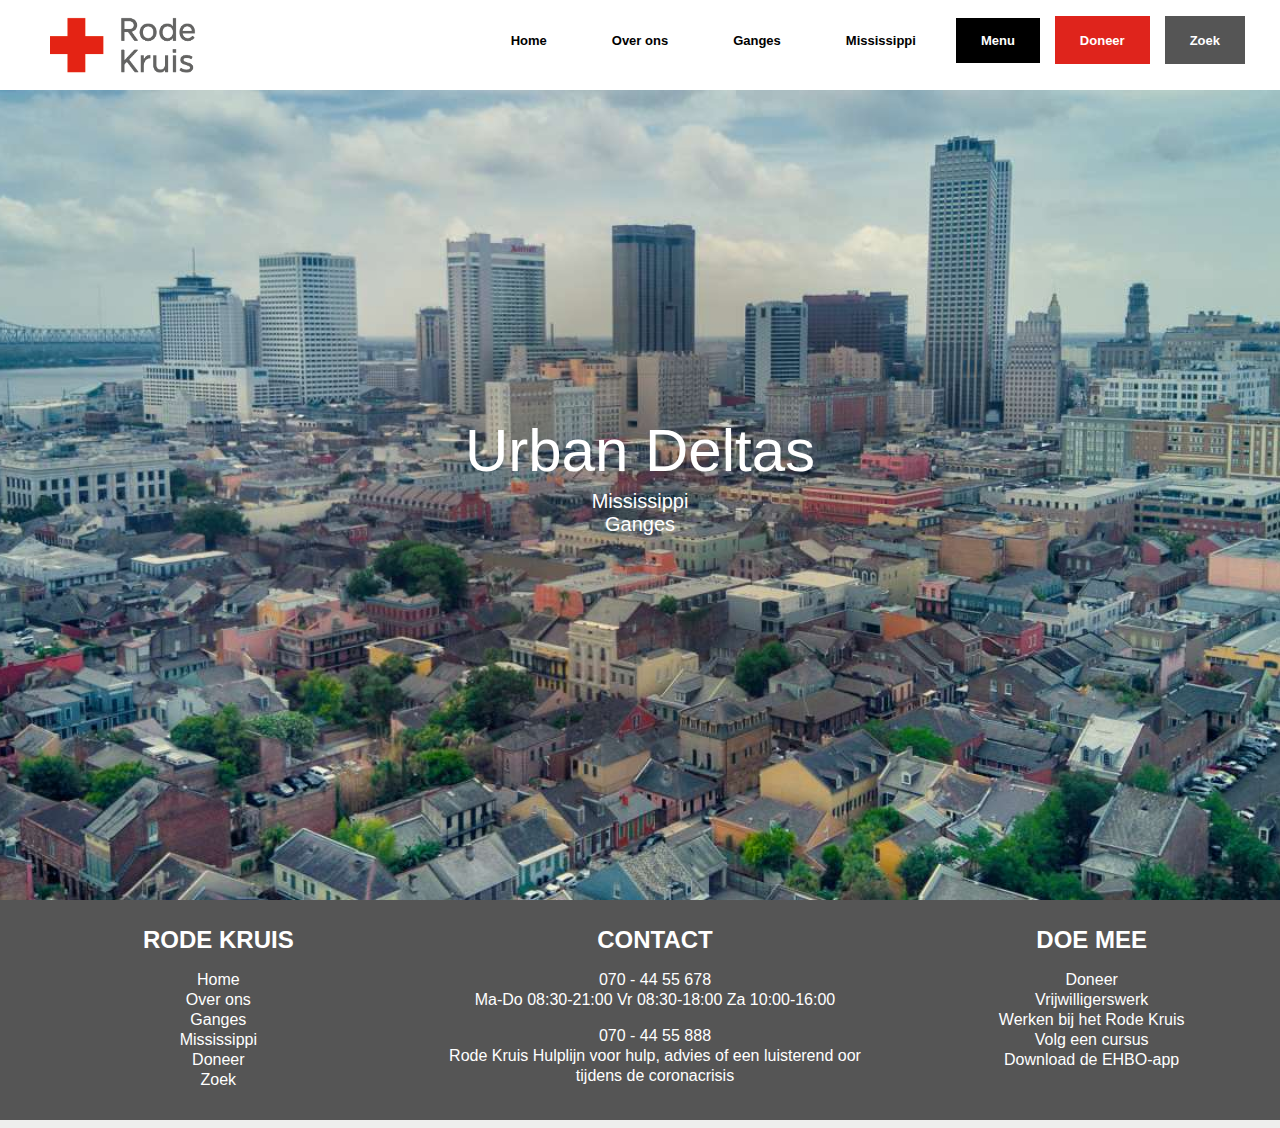
<file: WebsiteHWUD/index.html>
<!DOCTYPE html>
<html lang="nl">
	<head>
		<title>Rode Kruis</title>
		<link rel="stylesheet" type="text/css" href="./css/stylesheet.css" />
		<meta name="viewport" content="width=device-width,initial-scale=1.0" />
		<meta charset="UTF-8">
		<meta name="description"content="Rode Kruis Deltas Homepagina">
		<meta name="keywords"content="Mississippi,Ganges,New Orleans,Dhaka,Mississippi River Delta,Ganges Delta">
		<meta name="author"content="Sil Buyck">
	</head>
	<body>
			<div class="header">
				<img src="./afbeeldingen/rode-kruis-logo-transparant.png" alt="rodekruislogo" class="logo">
					<nav>
						<ul>
								<li id="home"><a href="index.html"><b>Home</b></a></li> 
								<li id="overons"><a href="overons.html"><b>Over ons</b></a></li> 
								<li id="ganges"><a href="ganges.html"><b>Ganges</b></a></li> 
								<li id="mississippi"><a href="mississippi.html"><b>Mississippi</b></a></li> 
								<li id="menu"><b>Menu</b></li>
								<li id="doneer"><a href="doneer.html"><b>Doneer</b></a></li> 
								<li id="zoek"><a href="zoek.html"><b>Zoek</b></a></li> 
						</ul>
					</nav>
			</div>
			
			<div class="main">
			<img src="./afbeeldingen/neworleansluchtfoto.jpg" alt="New Orleans City" class="neworleansluchtfoto">
				
				<div class= "text">
					<a> Urban Deltas </a>
				</div>
				
				<div class="buttons">
					
					<div id="Mississippibutton">
						<a href="mississippi.html"> Mississippi</a>
					</div>
					
					<div id="gangesbutton">
						<a href="ganges.html"> Ganges</a>
					</div>
					
				</div>
			
			</div>
			
			<div class="footer">
				
				<div class="column">
					<h2>RODE KRUIS</h2>
						<a href="index.html">Home</a>
						<br>
						<a href="overons.html">Over ons</a>
						<br>
						<a href="ganges.html">Ganges</a>
						<br>
						<a href="mississippi.html">Mississippi</a>
						<br>
						<a href="doneer.html">Doneer</a>
						<br>
						<a href="zoek.html">Zoek</a>
				</div>
				
				<div class="column">
					<h2>CONTACT</h2>
						<p>	070 - 44 55 678
							<br>
							Ma-Do 08:30-21:00
							Vr 08:30-18:00
							Za 10:00-16:00
						</p>
						<p>	070 - 44 55 888
							<br>
							Rode Kruis Hulplijn voor hulp, advies of een
							luisterend oor tijdens de coronacrisis
						</p>
				</div>
				
				<div class="column">
					<h2>DOE MEE</h2>
						<p>
							<a href="doneer.html">Doneer</a>
							<br>
							Vrijwilligerswerk
							<br>
							Werken bij het Rode Kruis
							<br>
							Volg een cursus
							<br>
							Download de EHBO-app
						</p>
				</div>
				
			</div>
	</body>
</html>

<!-- thanks voor de hulp van Lennart -->
</file>
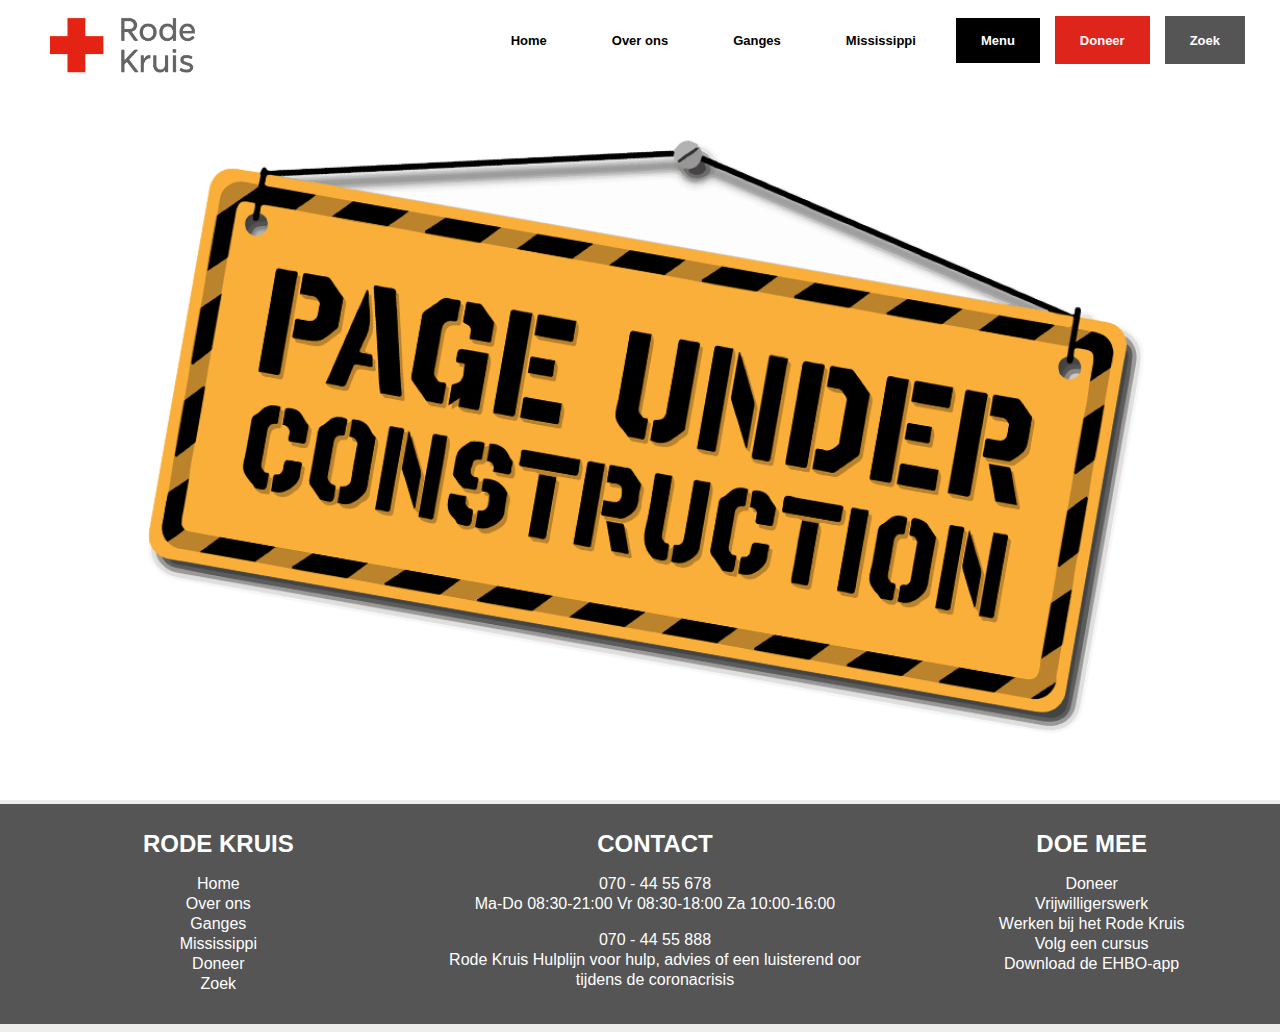
<file: WebsiteHWUD/doneer.html>
<!DOCTYPE html>
<html lang="nl">
	<head>
		<title>Doneer</title>
		<link rel="stylesheet" type="text/css" href="./css/stylesheet.css" />
		<meta name="viewport" content="width=device-width,initial-scale=1.0" />
		<meta charset="UTF-8">
		<meta name="description"content="Rode Kruis Doneer">
		<meta name="keywords"content="Mississippi,Ganges,New Orleans,Dhaka,Mississippi River Delta,Ganges Delta">
		<meta name="author"content="Sil Buyck">
	</head>
	<body>
			<div class="header">
				<img src="./afbeeldingen/rode-kruis-logo-transparant.png" alt="rodekruislogo" class="logo">
					<nav>
						<ul>
								<li id="home"><a href="index.html"><b>Home</b></a></li> 
								<li id="overons"><a href="overons.html"><b>Over ons</b></a></li> 
								<li id="ganges"><a href="ganges.html"><b>Ganges</b></a></li> 
								<li id="mississippi"><a href="mississippi.html"><b>Mississippi</b></a></li> 
								<li id="menu"><b>Menu</b></li>
								<li id="doneer"><a href="doneer.html"><b>Doneer</b></a></li> 
								<li id="zoek"><a href="zoek.html"><b>Zoek</b></a></li> 
						</ul>
					</nav>
			</div>
			
			<img src="./afbeeldingen/cons_gif.gif" alt="cons_gif" class="cons_gif">
			
			<div class="footer">
				
				<div class="column">
					<h2>RODE KRUIS</h2>
						<a href="index.html">Home</a>
						<br>
						<a href="overons.html">Over ons</a>
						<br>
						<a href="ganges.html">Ganges</a>
						<br>
						<a href="mississippi.html">Mississippi</a>
						<br>
						<a href="doneer.html">Doneer</a>
						<br>
						<a href="zoek.html">Zoek</a>
				</div>
				
				<div class="column">
					<h2>CONTACT</h2>
						<p>	070 - 44 55 678
							<br>
							Ma-Do 08:30-21:00
							Vr 08:30-18:00
							Za 10:00-16:00
						</p>
						<p>	070 - 44 55 888
							<br>
							Rode Kruis Hulplijn voor hulp, advies of een
							luisterend oor tijdens de coronacrisis
						</p>
				</div>
				
				<div class="column">
					<h2>DOE MEE</h2>
						<p>
							<a href="doneer.html">Doneer</a>
							<br>
							Vrijwilligerswerk
							<br>
							Werken bij het Rode Kruis
							<br>
							Volg een cursus
							<br>
							Download de EHBO-app
						</p>
				</div>
				
			</div>
	</body>
</html>
</file>
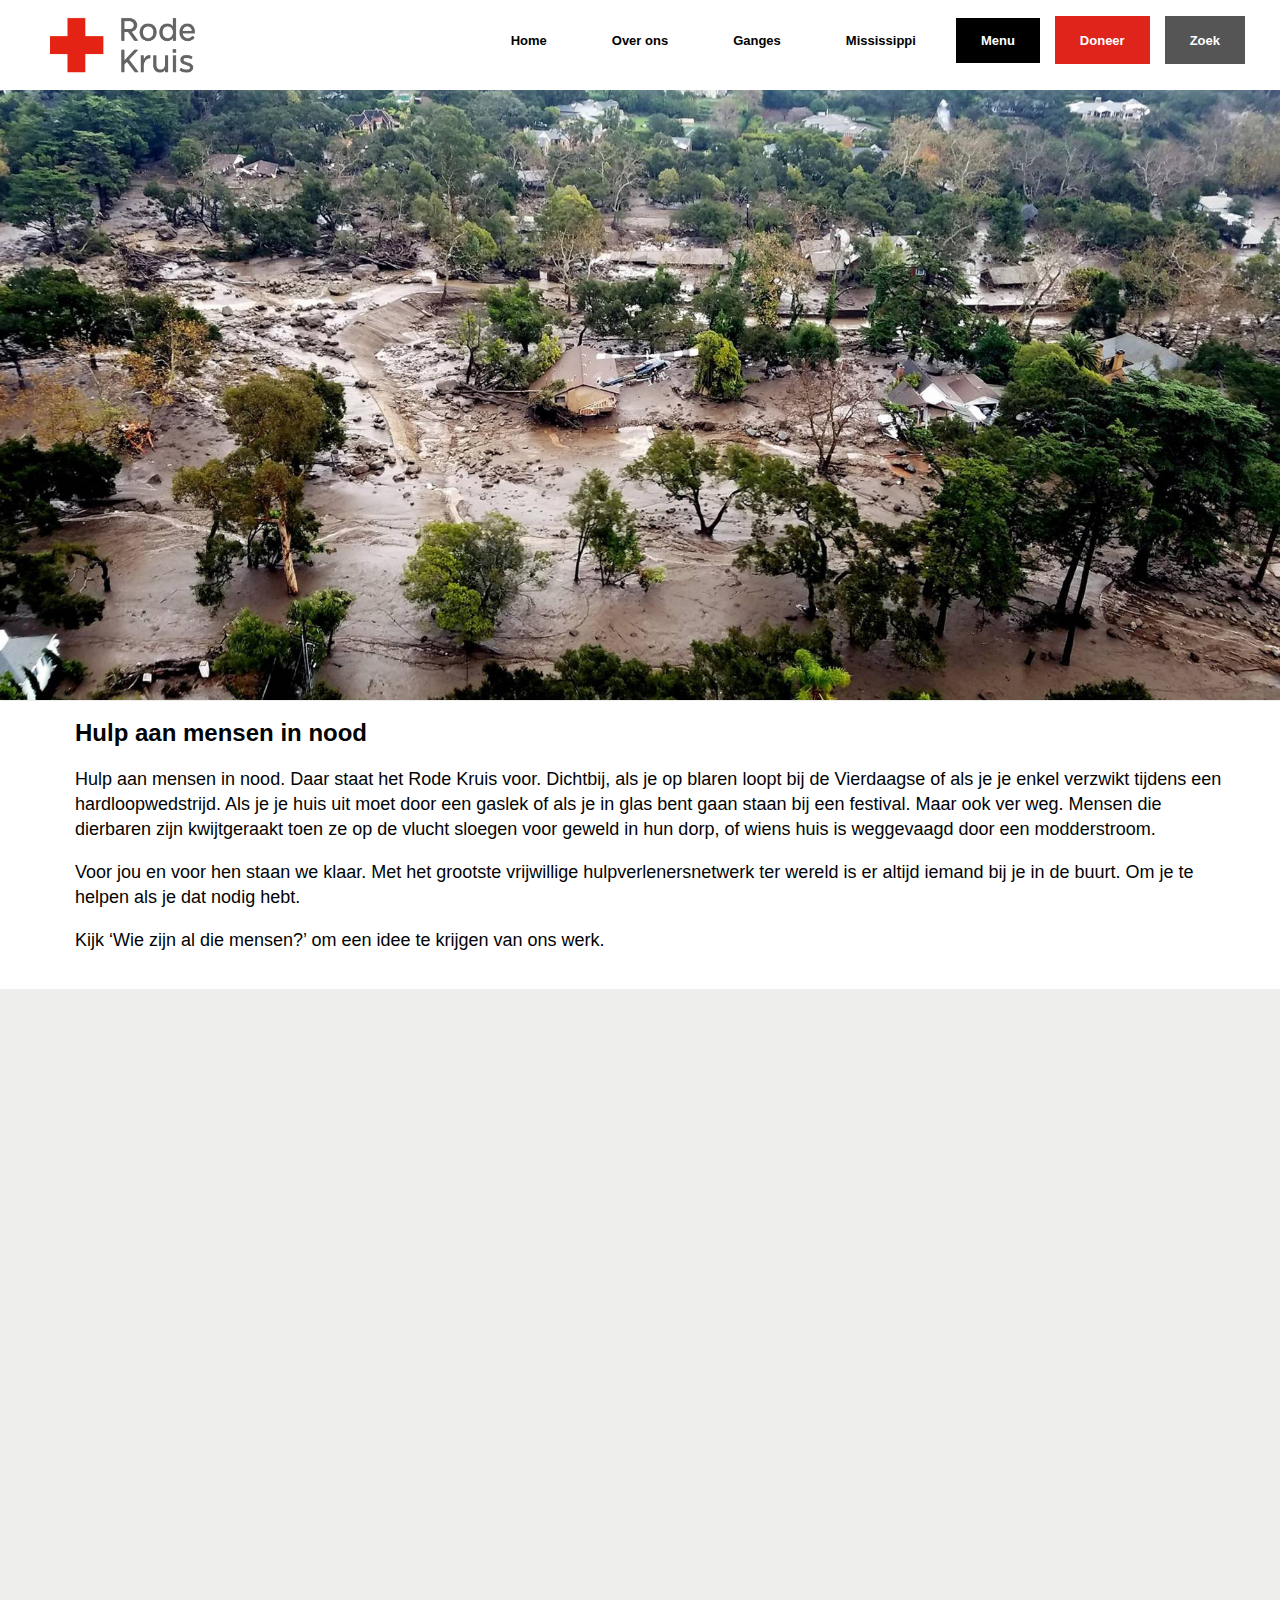
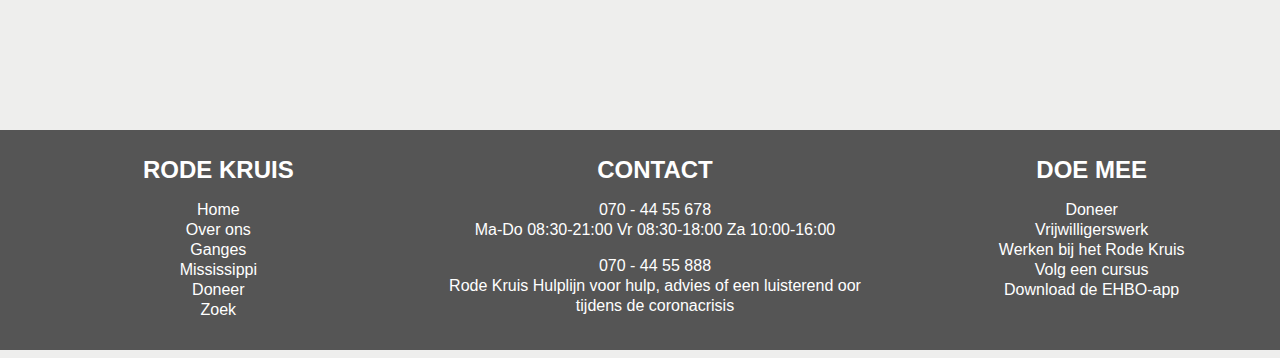
<file: WebsiteHWUD/overons.html>
<!DOCTYPE html>
<html lang="nl">
	<head>
		<title>Over ons</title>
		<link rel="stylesheet" type="text/css" href="./css/stylesheet.css" />
		<meta name="viewport" content="width=device-width,initial-scale=1.0" />
		<meta charset="UTF-8">
		<meta name="description"content="Rode Kruis Over ons">
		<meta name="keywords"content="Mississippi,Ganges,New Orleans,Dhaka,Mississippi River Delta,Ganges Delta">
		<meta name="author"content="Sil Buyck">
	</head>
	<body>
			<div class="header">
				<img src="./afbeeldingen/rode-kruis-logo-transparant.png" alt="rodekruislogo" class="logo">
					<nav>
						<ul>
								<li id="home"><a href="index.html"><b>Home</b></a></li> 
								<li id="overons"><a href="overons.html"><b>Over ons</b></a></li> 
								<li id="ganges"><a href="ganges.html"><b>Ganges</b></a></li> 
								<li id="mississippi"><a href="mississippi.html"><b>Mississippi</b></a></li> 
								<li id="menu"><b>Menu</b></li>
								<li id="doneer"><a href="doneer.html"><b>Doneer</b></a></li> 
								<li id="zoek"><a href="zoek.html"><b>Zoek</b></a></li> 
						</ul>
					</nav>
			</div>
			
			<div class="modderstroom_wallpaper">
				<img src="./afbeeldingen/modderstroom.jpg" alt="modderstroom" class="modderstroom">
			</div>
			
			<div class="overonstekst">
				<br>
				<h2>Hulp aan mensen in nood</h2>
				<p>Hulp aan mensen in nood. Daar staat het Rode Kruis voor. Dichtbij, als je op blaren loopt bij de Vierdaagse of als je je enkel verzwikt tijdens een hardloopwedstrijd. 
				Als je je huis uit moet door een gaslek of als je in glas bent gaan staan bij een festival. Maar ook ver weg. Mensen die
				<br>
				dierbaren zijn kwijtgeraakt toen ze op de vlucht sloegen voor geweld in hun dorp, of wiens huis is
				weggevaagd door een modderstroom.
				</p>
				<p>
				Voor jou en voor hen staan we klaar. Met het grootste vrijwillige hulpverlenersnetwerk ter wereld is er altijd iemand bij je in de buurt. 
				Om je te helpen als je dat nodig hebt.
				</p>
				<p>
				Kijk ‘Wie zijn al die mensen?’ om een idee te krijgen van ons werk.
				</p>
				<br>
			</div>
			
			<!-- hier staat de youtube video -->
			
			<iframe width="1310" height="737" 
				src="https://www.youtube.com/embed/Rd6Qz1051Mg" title="YouTube video player" frameborder="0" allow="accelerometer; autoplay; clipboard-write; encrypted-media; gyroscope; picture-in-picture" allowfullscreen>
			</iframe>
			
			<div class="footer">
				
				<div class="column">
					<h2>RODE KRUIS</h2>
						<a href="index.html">Home</a>
						<br>
						<a href="overons.html">Over ons</a>
						<br>
						<a href="ganges.html">Ganges</a>
						<br>
						<a href="mississippi.html">Mississippi</a>
						<br>
						<a href="doneer.html">Doneer</a>
						<br>
						<a href="zoek.html">Zoek</a>
				</div>
				
				<div class="column">
					<h2>CONTACT</h2>
						<p>	070 - 44 55 678
							<br>
							Ma-Do 08:30-21:00
							Vr 08:30-18:00
							Za 10:00-16:00
						</p>
						<p>	070 - 44 55 888
							<br>
							Rode Kruis Hulplijn voor hulp, advies of een
							luisterend oor tijdens de coronacrisis
						</p>
				</div>
				
				<div class="column">
					<h2>DOE MEE</h2>
						<p>
							<a href="doneer.html">Doneer</a>
							<br>
							Vrijwilligerswerk
							<br>
							Werken bij het Rode Kruis
							<br>
							Volg een cursus
							<br>
							Download de EHBO-app
						</p>
				</div>
				
			</div>
	</body>
</html>
</file>
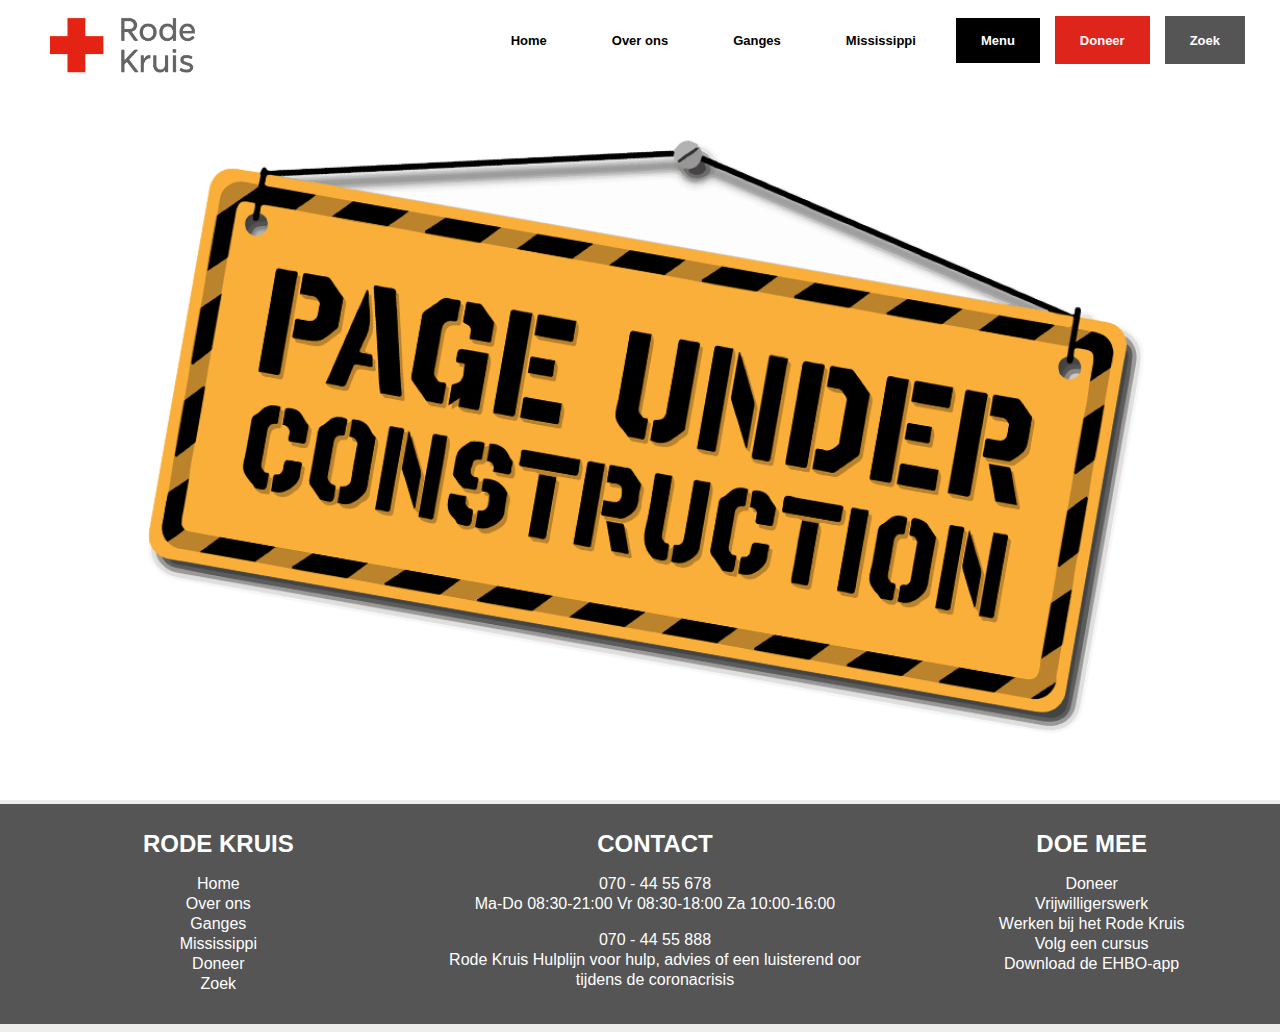
<file: WebsiteHWUD/zoek.html>
<!DOCTYPE html>
<html lang="nl">
	<head>
		<title>Zoek</title>
		<link rel="stylesheet" type="text/css" href="./css/stylesheet.css" />
		<meta name="viewport" content="width=device-width,initial-scale=1.0" />
		<meta charset="UTF-8">
		<meta name="description"content="Rode Kruis Zoek">
		<meta name="keywords"content="Mississippi,Ganges,New Orleans,Dhaka,Mississippi River Delta,Ganges Delta">
		<meta name="author"content="Sil Buyck">
	</head>
	<body>
			<div class="header">
				<img src="./afbeeldingen/rode-kruis-logo-transparant.png" alt="rodekruislogo" class="logo">
					<nav>
						<ul>
								<li id="home"><a href="index.html"><b>Home</b></a></li> 
								<li id="overons"><a href="overons.html"><b>Over ons</b></a></li> 
								<li id="ganges"><a href="ganges.html"><b>Ganges</b></a></li> 
								<li id="mississippi"><a href="mississippi.html"><b>Mississippi</b></a></li> 
								<li id="menu"><b>Menu</b></li>
								<li id="doneer"><a href="doneer.html"><b>Doneer</b></a></li> 
								<li id="zoek"><a href="zoek.html"><b>Zoek</b></a></li> 
						</ul>
					</nav>
			</div>
			
			<img src="./afbeeldingen/cons_gif.gif" alt="cons_gif" class="cons_gif">
			
			<div class="footer">
				
				<div class="column">
					<h2>RODE KRUIS</h2>
						<a href="index.html">Home</a>
						<br>
						<a href="overons.html">Over ons</a>
						<br>
						<a href="ganges.html">Ganges</a>
						<br>
						<a href="mississippi.html">Mississippi</a>
						<br>
						<a href="doneer.html">Doneer</a>
						<br>
						<a href="zoek.html">Zoek</a>
				</div>
				
				<div class="column">
					<h2>CONTACT</h2>
						<p>	070 - 44 55 678
							<br>
							Ma-Do 08:30-21:00
							Vr 08:30-18:00
							Za 10:00-16:00
						</p>
						<p>	070 - 44 55 888
							<br>
							Rode Kruis Hulplijn voor hulp, advies of een
							luisterend oor tijdens de coronacrisis
						</p>
				</div>
				
				<div class="column">
					<h2>DOE MEE</h2>
						<p>
							<a href="doneer.html">Doneer</a>
							<br>
							Vrijwilligerswerk
							<br>
							Werken bij het Rode Kruis
							<br>
							Volg een cursus
							<br>
							Download de EHBO-app
						</p>
				</div>
				
			</div>
	</body>
</html>
</file>
<file: WebsiteHWUD/css/stylesheet.css>
body {
	background-color: #EEEEED;
	color: #020304;
	width: 1310px;
	height: auto;
	margin-top: 0px;
	margin-left: auto;
	margin-right: auto;
}

@font-face {
    font-family: 'AvenirNext LT Pro' ,sans-serif;
	src: url(./fonts/AvenirNextLTPro-Regular.otf);
}
	
.header { 
	background-color: white;
	width: 1310px;
	height: 90px;
	position: fixed;
}
.logo {
	margin-left: 50px;
	float: left;
	width: 12.3%;
}

ul { 
	width: auto ;
	height: 50px;
	float: right; 
	margin-right: 50px;
	margin-left: 7px;
	display: table;
}

li {
	display: inline-block;
	padding: 15px 25px;
	margin-right: 15px;
}

nav a {
	text-align: center;
	text-decoration: none;
	font-family: 'AvenirNext LT Pro' ,sans-serif;
	font-size: 13px ; 
	display: inline-block;
	color: white;
}

/* indivuele opmaak kopjes navigatiebalk */

#home a {
	text-align: center;
	text-decoration: none;
	color: black;
}

#home a:hover {
	color: red;
}

#overons a {
	text-align: center;
	text-decoration: none;
	color: black;
}

#overons a:hover {
	color: red;
}


#ganges a {
	text-align: center;
	text-decoration: none;
	color: black;
}

#ganges a:hover {
	color: red;
}

#mississippi a {
	text-align: center;
	text-decoration: none;
	color: black;
}

#mississippi a:hover {
	color: red;
}

#menu {
	text-align: center;
	background-color: black;
	color: white;
	font-family: 'AvenirNext LT Pro' ,sans-serif;
	font-size: 13px ;
}


#doneer {
	background: #DF241C;
	text-align: center;
}

#zoek {
	background: #555555;
	text-align: center;
	
}

.SatalietGanges_wallpaper {
	width: 1310px;
	height: 800px;
	object-fit: cover;
}

.SatalietMississippi_wallpaper {
	width: 1310px;
	height: 800px;
	object-fit: cover;
}
.cons_gif {
	width: 1310px;
	height: 800px;
	object-fit: cover;
} 
.neworleansluchtfoto {
	width: 1310px;
	height: 900px;
	object-fit: cover;
}

.modderstroom {
	width: 1310px;
	height: 700px;
	object-fit: cover;
}
	
.text {
	font-family: 'AvenirNext Regular Pro' ,sans-serif;
	font-size: 60px;
	color: white;
	position: absolute;
	top: 50%;
	left: 50%;
	transform: translate(-50%,-50%);
}

.buttons {
	font-family: 'AvenirNext Regular Pro' ,sans-serif;
	font-size: 20px;
	color: white;
	position: absolute;
	top: 57%;
	left: 50%;
	transform: translate(-50%,-50%);
	text-align: center;
}
.buttons a{
	color: white;
	text-decoration: none;
}
.buttons a:hover{
	color: red;
}
	
.gangestekst {
	background-color: white;
	margin-top: 0px;
}

.gangestekst h2 {
	margin-top: 0px;
	margin-left: 75px;
	margin-right: 75px;
	font-family: 'AvenirNext Regular Pro' ,sans-serif;
}
	
.gangestekst p {
	margin-top: 15px;
	margin-left: 75px;
	margin-right: 75px;
	line-height: 25px;
	font-family: 'AvenirNext Regular Pro' ,sans-serif;
	font-size: 18px;
}

.mississippitekst {
	background-color: white;
	margin-top: -30px;
}
.mississippitekst h2 {
	margin-top: 26px;
	margin-left: 75px;
	margin-right: 75px;
	font-family: 'AvenirNext Regular Pro' ,sans-serif;
}
.mississippitekst p {
	margin-top: 15px;
	margin-left: 75px;
	margin-right: 75px;
	line-height: 25px;
	font-family: 'AvenirNext Regular Pro' ,sans-serif;
	font-size: 18px;
}

.overonstekst {
	background-color: white;
	margin-top: -3px;
}
.overonstekst h2 {
	margin-top: 0px;
	margin-left: 75px;
	margin-right: 75px;
	font-family: 'AvenirNext Regular Pro' ,sans-serif;
}
.overonstekst p {
	margin-top: 15px;
	margin-left: 75px;
	margin-right: 75px;
	line-height: 25px;
	font-family: 'AvenirNext Regular Pro' ,sans-serif;
	font-size: 18px;
}
	
.main {
	height: 900px;
}

.footer {
	height: 220px;
	background-color: #555555;
	display: table;
	box-sizing: border-box;
	color: white;
	font-family: 'AvenirNext LT Pro' ,sans-serif;
	text-decoration: none;	
	line-height: 20px;
}

.footer a {
	text-decoration: none;
	color: white;
}

.footer a:hover{
	color: red;
}

.column { 
	display: table-cell;
	padding: 10px;
	width: 33%;
	text-align: center;
}

/* Media queries alleen voor homepagina*/

@media screen and (max-width: 700px){
	.neworleansluchtfoto {
		width: 53.4%;
	}
	.text {
		font-size: 40px;
	}
	.buttons {
		top: 58%;
		font-size: 15px;
	}
	.logo {
		margin-left: 25px;
		margin-top: 15px;
		float: left;
		width: 8%;
	}
	ul {
		margin-top: 30px;
		width: 500px;
		float: left;
		
	}
	li {
		padding: 5px 5px;
		margin-right: 15px;
	}
	.footer {
		width: 700px;
		font-size: 10px;
	}
}
</file>
